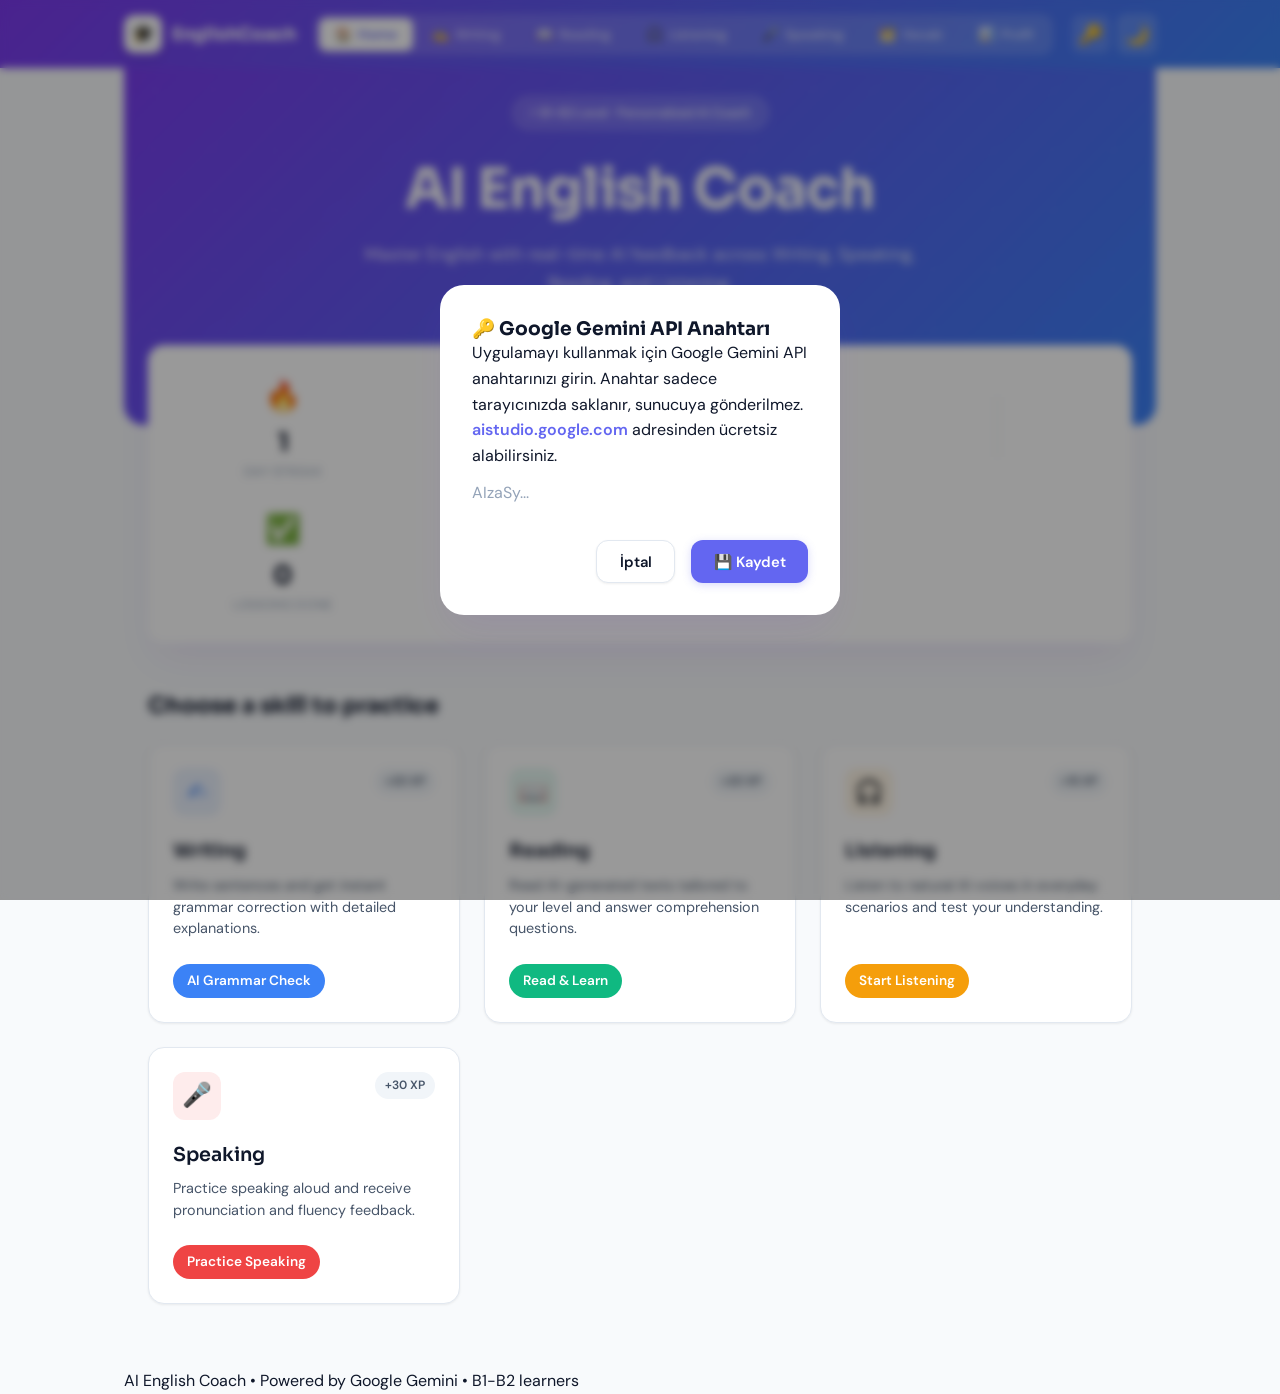
<file: index.html>
<!DOCTYPE html>
<html lang="en">
<head>
  <meta charset="UTF-8">
  <meta name="viewport" content="width=device-width, initial-scale=1.0">
  <meta name="description" content="AI English Coach — B1-B2 learners için AI destekli kişiselleştirilmiş İngilizce koçu. Write, Read, Listen, Speak.">
  <meta name="theme-color" content="#0d1b2a">
  <meta name="apple-mobile-web-app-status-bar-style" content="black-translucent">
  <title>AI English Coach — Your Personal AI Language Tutor</title>
  <link rel="stylesheet" href="assets/css/main.css">
  <script>
    // Theme state persistence - run immediately to prevent flashing
    (function() {
      try {
        const savedTheme = localStorage.getItem('ec_theme');
        if (savedTheme === 'dark' || (!savedTheme && window.matchMedia('(prefers-color-scheme: dark)').matches)) {
          document.documentElement.setAttribute('data-theme', 'dark');
        } else {
          document.documentElement.removeAttribute('data-theme');
        }
      } catch (e) {}
    })();
  </script>
</head>
<body>

<div class="app-wrapper">

  <!-- ===================== HEADER ===================== -->
  <header class="app-header">
    <div class="container">
      <a class="logo" href="#" id="logo-link">
        <div class="logo-icon">🎓</div>
        <span class="logo-text">English<span>Coach</span></span>
      </a>

      <nav class="nav-tabs" role="tablist" aria-label="Ana navigasyon">
        <button class="nav-tab active" data-module="home"      role="tab" aria-selected="true"><span class="tab-icon">🏠</span> Home</button>
        <button class="nav-tab"        data-module="writing"   role="tab" aria-selected="false"><span class="tab-icon">✍️</span> Writing</button>
        <button class="nav-tab"        data-module="reading"   role="tab" aria-selected="false"><span class="tab-icon">📖</span> Reading</button>
        <button class="nav-tab"        data-module="listening" role="tab" aria-selected="false"><span class="tab-icon">🎧</span> Listening</button>
        <button class="nav-tab"        data-module="speaking"  role="tab" aria-selected="false"><span class="tab-icon">🎤</span> Speaking</button>
        <button class="nav-tab"        data-module="vocabulary" role="tab" aria-selected="false"><span class="tab-icon">🗂️</span> Vocab</button>
        <button class="nav-tab"        data-module="dashboard" role="tab" aria-selected="false"><span class="tab-icon">📊</span> Profil</button>
      </nav>

      <div style="display: flex; gap: 0.5rem; align-items: center;">
        <button class="btn btn-ghost" id="settings-btn" title="API Anahtarını Değiştir" aria-label="API Ayarları" style="font-size:1.2rem; padding:0.4rem;">🔑</button>
        <button class="btn btn-ghost" id="theme-toggle-btn" title="Karanlık/Açık Tema" aria-label="Tema Değiştir" style="font-size:1.2rem; padding:0.4rem;">🌙</button>
      </div>
    </div>
  </header>

  <!-- ===================== MAIN ===================== -->
  <main>
    <div class="container">

      <!-- Removed old Stats Bar to use Floating Stats -->

      <!-- ============ HOME / LANDING ============ -->
      <div id="landing">
        <div class="hero-background">
          <div class="container">
            <div class="hero-badge">⚡ B1-B2 Level · Personalized AI Coach</div>
            <h1 class="hero-title">AI English Coach</h1>
            <p class="hero-subtitle">
              Master English with real-time AI feedback across Writing, Speaking, Reading, and Listening.
            </p>
          </div>
        </div>

        <div class="container">
          <!-- ============ GAMIFICATION DASHBOARD ============ -->
          <div class="floating-stats-wrapper">
            <div class="gamification-dashboard">
              <div class="stat-card">
                <div class="stat-icon" id="streak-icon">🔥</div>
                <div class="stat-value" id="stat-streak">0</div>
                <div class="stat-label">Day Streak</div>
              </div>
              <div class="stat-divider"></div>
              <div class="stat-card">
                <div class="stat-icon" style="color: #3b82f6;">⭐</div>
                <div class="stat-value" id="stat-xp">0</div>
                <div class="stat-label">Total XP</div>
              </div>
              <div class="stat-divider"></div>
              <div class="stat-card">
                <div class="stat-icon" style="color: #10b981;">✅</div>
                <div class="stat-value" id="stat-lessons">0</div>
                <div class="stat-label">Lessons Done</div>
              </div>
              <div class="stat-divider"></div>
              <div class="stat-card">
                <div class="stat-icon" style="color: #6366f1;">🎯</div>
                <div class="stat-value" id="stat-goal">0%</div>
                <div class="stat-label">Weekly Goal</div>
              </div>
            </div>
          </div>

          <h2 class="section-title">Choose a skill to practice</h2>
          <div class="modules-grid">
            <div class="module-card" data-module="writing" role="button" tabindex="0">
              <div class="module-card-header">
                <div class="card-icon-box">✍️</div>
                <span class="xp-badge">+20 XP</span>
              </div>
              <div class="card-title">Writing</div>
              <div class="card-desc">Write sentences and get instant grammar correction with detailed explanations.</div>
              <div class="card-action">AI Grammar Check</div>
            </div>
            
            <div class="module-card" data-module="reading" role="button" tabindex="0">
              <div class="module-card-header">
                <div class="card-icon-box">📖</div>
                <span class="xp-badge">+20 XP</span>
              </div>
              <div class="card-title">Reading</div>
              <div class="card-desc">Read AI-generated texts tailored to your level and answer comprehension questions.</div>
              <div class="card-action">Read & Learn</div>
            </div>
            
            <div class="module-card" data-module="listening" role="button" tabindex="0">
              <div class="module-card-header">
                <div class="card-icon-box">🎧</div>
                <span class="xp-badge">+15 XP</span>
              </div>
              <div class="card-title">Listening</div>
              <div class="card-desc">Listen to natural AI voices in everyday scenarios and test your understanding.</div>
              <div class="card-action">Start Listening</div>
            </div>
            
            <div class="module-card" data-module="speaking" role="button" tabindex="0">
              <div class="module-card-header">
                <div class="card-icon-box">🎤</div>
                <span class="xp-badge">+30 XP</span>
              </div>
              <div class="card-title">Speaking</div>
              <div class="card-desc">Practice speaking aloud and receive pronunciation and fluency feedback.</div>
              <div class="card-action">Practice Speaking</div>
            </div>
          </div>
        </div>
      </div>

      <!-- ============ WRITING MODULE ============ -->
      <section class="module-view" id="module-writing" role="tabpanel" aria-label="Writing Practice">
        <div class="module-header">
          <div class="module-header-icon" style="color:var(--accent-writing); background:var(--surface-2);">✍️</div>
          <div>
            <h2>Writing Practice</h2>
            <p>İngilizce yaz, AI analiz etsin</p>
          </div>
        </div>

        <div class="input-area">
          <label for="writing-input">Cümlenizi veya paragrafınızı yazın</label>
          <textarea id="writing-input" placeholder="e.g. Yesterday I go to school and learn many new things..." rows="5" maxlength="500"></textarea>
          <div class="input-meta">
            <span class="char-count" id="writing-char-count">0 / 500</span>
            <div style="display:flex;gap:0.5rem">
              <button class="btn btn-secondary" id="writing-example-btn" style="font-size:0.825rem;padding:0.4rem 0.9rem">
                💡 Örnek
              </button>
              <button class="btn btn-ghost" id="writing-clear-btn" style="font-size:0.825rem">
                🗑 Temizle
              </button>
            </div>
          </div>
        </div>

        <div style="display:flex;gap:0.75rem;align-items:center;flex-wrap:wrap">
          <button class="btn btn-primary" id="writing-analyze-btn">
            <span>🔍 Analiz Et</span>
          </button>
          <span style="font-size:0.8rem;color:var(--text-muted)">Ctrl+Enter ile de gönderebilirsin</span>
        </div>

        <div id="writing-feedback"></div>
      </section>

      <!-- ============ READING MODULE ============ -->
      <section class="module-view" id="module-reading" role="tabpanel" aria-label="Reading Practice">
        <div class="module-header">
          <div class="module-header-icon" style="color:var(--accent-reading); background:var(--surface-2);">📖</div>
          <div>
            <h2>Reading Practice</h2>
            <p>AI metin üret, anlama sorularını çöz</p>
          </div>
        </div>

        <div class="glass-panel">
          <div style="display:flex;gap:1rem;flex-wrap:wrap;align-items:flex-end">
            <div style="flex:1;min-width:200px">
              <label class="section-label">Konu</label>
              <div id="reading-topics" class="topic-selector"></div>
            </div>
            <div>
              <label class="section-label" for="reading-level">Seviye</label>
              <select id="reading-level" class="select-styled">
                <option value="B1">B1 — Orta</option>
                <option value="B2">B2 — Orta-Üstü</option>
              </select>
            </div>
            <button class="btn btn-primary" id="reading-generate-btn">📄 Metin Üret</button>
          </div>
        </div>

        <div id="reading-content">
          <div class="empty-state">
            <div class="empty-icon">📚</div>
            <p>Seviye ve konu seçip "Metin Üret"e tıklayın</p>
          </div>
        </div>
      </section>

      <!-- ============ LISTENING MODULE ============ -->
      <section class="module-view" id="module-listening" role="tabpanel" aria-label="Listening Practice">
        <div class="module-header">
          <div class="module-header-icon" style="color:var(--accent-listening); background:var(--surface-2);">🎧</div>
          <div>
            <h2>Listening Practice</h2>
            <p>Dinle, anla, test et</p>
          </div>
        </div>

        <div class="glass-panel">
          <div style="display:flex;gap:1rem;flex-wrap:wrap;align-items:flex-end">
            <div style="flex:1;min-width:200px">
              <label class="section-label">Konu</label>
              <div id="listening-topics" class="topic-selector"></div>
            </div>
            <div>
              <label class="section-label" for="listening-level">Seviye</label>
              <select id="listening-level" class="select-styled">
                <option value="B1">B1 — Orta</option>
                <option value="B2">B2 — Orta-Üstü</option>
              </select>
            </div>
            <button class="btn btn-primary" id="listening-generate-btn">🎵 İçerik Üret</button>
          </div>
        </div>

        <div id="listening-content">
          <div class="empty-state">
            <div class="empty-icon">🎧</div>
            <p>Konu seçip içerik üretin, otomatik oynatılacak</p>
          </div>
        </div>
      </section>

      <!-- ============ SPEAKING MODULE ============ -->
      <section class="module-view" id="module-speaking" role="tabpanel" aria-label="Speaking Practice">
        <div class="module-header">
          <div class="module-header-icon" style="color:var(--accent-speaking); background:var(--surface-2);">🎤</div>
          <div>
            <h2>Speaking Practice</h2>
            <p>Konuş, AI geri bildirim versin</p>
          </div>
        </div>

        <!-- Prompt generator -->
        <div class="glass-panel">
          <div style="display:flex;gap:1rem;flex-wrap:wrap;align-items:flex-end">
            <div style="flex:1;min-width:200px">
              <label class="section-label">Konu</label>
              <div id="speaking-topics" class="topic-selector"></div>
            </div>
            <button class="btn btn-secondary" id="speaking-get-prompt-btn">💬 Prompt Üret</button>
          </div>
        </div>

        <div id="speaking-prompt-card"></div>

        <!-- Recording area -->
        <div class="recording-area">
          <button class="mic-btn" id="speaking-mic-btn" title="Kayda başla/durdur" aria-label="Mikrofon">🎤</button>
          <div class="recording-timer" id="speaking-timer">00:00</div>
          <div class="recording-status" id="speaking-status">🎤 Başlamak için mikrofona tıklayın</div>
          <div class="transcript-box" id="speaking-transcript">
            <span style="color:var(--text-muted)">Transkript burada görünecek...</span>
          </div>
        </div>

        <div style="display:flex;gap:0.75rem;margin-bottom:1.5rem;flex-wrap:wrap">
          <button class="btn btn-primary" id="speaking-analyze-btn">🔍 Konuşmayı Analiz Et</button>
          <button class="btn btn-secondary" id="speaking-clear-btn">🗑 Temizle</button>
        </div>

        <div id="speaking-feedback"></div>
      </section>

      <!-- ============ DASHBOARD MODULE ============ -->
      <section class="module-view" id="module-dashboard" role="tabpanel" aria-label="Progress Dashboard">
        <div class="module-header">
          <div class="module-header-icon" style="color:#8b5cf6; background:var(--surface-2);">📊</div>
          <div>
            <h2>Gelişim & Profil</h2>
            <p>İstatistiklerinizi ve başarımlarınızı takip edin</p>
          </div>
        </div>

        <div class="glass-panel" style="margin-bottom: 2rem;">
          <h3 style="margin-bottom: 1.5rem; color: var(--text-primary);">Beceri Analizi</h3>
          <div id="dashboard-charts" style="display: flex; flex-direction: column; gap: 1.5rem;">
            <!-- Çubuk Grafikler JS ile Doldurulacak -->
          </div>
        </div>

        <h3 class="section-title" style="margin-top: 2rem;">Kazanılan Rozetler (Achievements)</h3>
        <div class="modules-grid" id="dashboard-badges">
            <!-- Rozetler JS ile Doldurulacak -->
        </div>
      </section>

      <!-- ============ VOCABULARY MODULE ============ -->
      <section class="module-view" id="module-vocabulary" role="tabpanel" aria-label="Vocabulary Builder">
        <div class="module-header">
          <div class="module-header-icon" style="color:#14b8a6; background:var(--surface-2);">🗂️</div>
          <div>
            <h2>Kelime Defteri</h2>
            <p>Kaydettiğiniz kelimeleri tekrar edin ve öğrenin</p>
          </div>
        </div>

        <div style="display:flex; justify-content:flex-end; margin-bottom:1rem;">
          <button class="btn btn-primary" id="vocab-quiz-btn">🎲 Flashcard Quiz Başlat</button>
        </div>

        <div class="glass-panel">
          <div id="vocab-list" style="display:flex; flex-direction:column; gap:0.75rem;">
            <!-- Kelimeler Buraya Gelecek -->
            <div class="empty-state">
              <div class="empty-icon">📭</div>
              <p>Henüz hiç kelime kaydetmediniz.<br>Reading veya Listening yaparken metindeki bilmediğiniz kelimelere tıklayarak buraya ekleyebilirsiniz.</p>
            </div>
          </div>
        </div>

      </section>

      <!-- Removed WEB READER and ROLEPLAY MODULES -->

    </div><!-- /container -->
  </main>

  <!-- ===================== FOOTER ===================== -->
  <footer class="app-footer">
    <div class="container">
      AI English Coach • Powered by Google Gemini • B1-B2 learners
    </div>
  </footer>

</div><!-- /app-wrapper -->

<!-- ===================== MOBILE BOTTOM NAV ===================== -->
<nav class="mobile-nav" aria-label="Mobil navigasyon">
  <div class="mobile-nav-inner">
    <button class="mobile-nav-btn active" data-module="home">
      <span class="nav-icon">🏠</span>
      <span>Home</span>
    </button>
    <button class="mobile-nav-btn" data-module="writing">
      <span class="nav-icon">✍️</span>
      <span>Write</span>
    </button>
    <button class="mobile-nav-btn" data-module="reading">
      <span class="nav-icon">📖</span>
      <span>Read</span>
    </button>
    <button class="mobile-nav-btn" data-module="listening">
      <span class="nav-icon">🎧</span>
      <span>Listen</span>
    </button>
    <button class="mobile-nav-btn" data-module="speaking">
      <span class="nav-icon">🎤</span>
      <span>Speak</span>
    </button>
    <button class="mobile-nav-btn" data-module="vocabulary">
      <span class="nav-icon">🗂️</span>
      <span>Vocab</span>
    </button>
    <button class="mobile-nav-btn" data-module="dashboard">
      <span class="nav-icon">📊</span>
      <span>Profil</span>
    </button>
  </div>
</nav>

<!-- Flashcard Quiz Modal -->
<div id="vocab-quiz-modal" class="modal-overlay">
  <div class="modal-content" style="text-align:center;">
    <div id="quiz-word" style="font-size:2rem; font-weight:700; margin-bottom:1rem; color:var(--text-primary);">Word</div>
    <button class="btn btn-secondary" id="quiz-show-btn" style="width:100%; margin-bottom:1rem;">Anlamını Göster</button>
    <div id="quiz-answer" style="display:none; padding:1rem; background:var(--surface-2); border-radius:var(--radius-md); margin-bottom:1.5rem; text-align:left;">
      <p style="font-weight:600; color:var(--text-primary);">Anlamı:</p>
      <p id="quiz-definition" style="color:var(--text-secondary); margin-bottom:0.5rem;"></p>
    </div>
    <div id="quiz-actions" style="display:none; gap:1rem; justify-content:center;">
      <button class="btn btn-secondary" id="quiz-fail-btn" style="border-color:#ef4444; color:#ef4444;">Bilemedim</button>
      <button class="btn btn-secondary" id="quiz-pass-btn" style="border-color:#10b981; color:#10b981;">Bildim</button>
    </div>
    <button class="btn btn-ghost" id="quiz-close-btn" style="margin-top:1rem;">Kapat</button>
  </div>
</div>

<!-- Toast container -->
<div id="toast-container" class="toast-container" aria-live="polite"></div>

<!-- ===================== API KEY MODAL ===================== -->
<div id="api-key-modal" class="modal-overlay">
  <div class="modal-content">
    <h3>🔑 Google Gemini API Anahtarı</h3>
    <p>
      Uygulamayı kullanmak için Google Gemini API anahtarınızı girin.
      Anahtar sadece tarayıcınızda saklanır, sunucuya gönderilmez.<br>
      <a href="https://aistudio.google.com/app/apikey" target="_blank" rel="noopener" style="color:var(--primary-solid); font-weight:600; text-decoration:none;">aistudio.google.com</a> adresinden ücretsiz alabilirsiniz.
    </p>
    <input
      id="api-key-input"
      type="password"
      placeholder="AIzaSy..."
      autocomplete="off"
    >
    <div class="modal-actions">
      <button class="btn btn-secondary" id="cancel-api-key">İptal</button>
      <button class="btn btn-primary" id="save-api-key">💾 Kaydet</button>
    </div>
  </div>
</div>

<!-- ===================== SCRIPTS ===================== -->
<script type="module" src="assets/js/app.js"></script>

</body>
</html>
</file>
<file: assets/css/main.css>
/* =========================================
   AI English Coach â€” Figma Light Theme
   Font: Sora (headings) + DM Sans (body)
   ========================================= */

@import url('https://fonts.googleapis.com/css2?family=Sora:wght@400;600;700&family=DM+Sans:wght@400;500;600&display=swap');

/* =========================================
   CSS CUSTOM PROPERTIES
   ========================================= */
:root {
  /* Light Theme Colors */
  --bg-body: #f8fafc;
  --bg-card: #ffffff;
  
  --text-primary: #0f172a;
  --text-secondary: #475569;
  --text-muted: #94a3b8;
  
  --border: #e2e8f0;
  --border-hover: #cbd5e1;
  --border-active: #94a3b8;
  
  --primary-gradient: linear-gradient(135deg, #7c3aed, #3b82f6);
  --primary-solid: #6366f1;
  
  --surface-1: #ffffff;
  --surface-2: #f1f5f9;
  --surface-3: #e2e8f0;

  --shadow-sm: 0 1px 3px rgba(0,0,0,0.05), 0 1px 2px rgba(0,0,0,0.02);
  --shadow-md: 0 4px 6px -1px rgba(0,0,0,0.05), 0 2px 4px -2px rgba(0,0,0,0.05);
  --shadow-lg: 0 10px 25px -5px rgba(0,0,0,0.05), 0 8px 10px -6px rgba(0,0,0,0.01);
  --shadow-float: 0 20px 40px -10px rgba(124, 58, 237, 0.1);

  --radius-sm: 8px;
  --radius-md: 12px;
  --radius-lg: 16px;
  --radius-xl: 24px;
  --radius-full: 100px;

  --transition: 0.25s cubic-bezier(0.4, 0, 0.2, 1);
  --transition-spring: 0.4s cubic-bezier(0.34, 1.56, 0.64, 1);
  
  --accent-writing: #3b82f6;
  --accent-reading: #10b981;
  --accent-listening: #f59e0b;
  --accent-speaking: #ef4444;
}

/* Dark mode: hem html hem body üzerinden tetikle */
[data-theme="dark"],
body[data-theme="dark"] {
  --bg-body: #0f172a;
  --bg-card: #1e293b;
  
  --text-primary: #e2e8f0;
  --text-secondary: #94a3b8;
  --text-muted: #64748b;
  
  --border: #334155;
  --border-hover: #475569;
  --border-active: #64748b;
  
  --surface-1: #1e293b;
  --surface-2: #1e2a3a;
  --surface-3: #334155;

  --shadow-sm: 0 1px 3px rgba(0,0,0,0.5), 0 1px 2px rgba(0,0,0,0.3);
  --shadow-md: 0 4px 6px -1px rgba(0,0,0,0.5), 0 2px 4px -2px rgba(0,0,0,0.5);
  --shadow-lg: 0 10px 25px -5px rgba(0,0,0,0.5), 0 8px 10px -6px rgba(0,0,0,0.3);
  --shadow-float: 0 20px 40px -10px rgba(0,0,0,0.7);

  /* Dark mode skeleton shimmer */
  --skeleton-shimmer: rgba(255,255,255,0.05);
}

/* =========================================
   RESET & BASE
   ========================================= */
/* Universal reset */
html { font-size: 16px; scroll-behavior: smooth; }

body {
  font-family: 'DM Sans', system-ui, sans-serif;
  background: var(--bg-body);
  color: var(--text-primary);
  min-height: 100vh;
  line-height: 1.6;
  -webkit-font-smoothing: antialiased;
  -moz-osx-font-smoothing: grayscale;
  overflow-x: hidden;
  transition: background-color 0.3s ease, color 0.3s ease;
}

/* Ensure inputs, buttons, selects, and textareas inherit the body font */
input, textarea, button, select {
  font-family: inherit;
  font-size: inherit;
}

*, *::before, *::after { 
  box-sizing: border-box; 
  margin: 0; 
  padding: 0;
}

img, video {
  max-width: 100%;
  height: auto;
}

h1, h2, h3, h4 {
  font-family: 'Sora', sans-serif;
  line-height: 1.25;
  word-break: break-word;
}

p, span, div {
  word-wrap: break-word;
}

/* =========================================
   LAYOUT
   ========================================= */
.app-wrapper {
  position: relative;
  z-index: 1;
  min-height: 100vh;
  display: flex;
  flex-direction: column;
}

.container {
  max-width: 1080px;
  margin: 0 auto;
  padding: 0 1.5rem;
  width: 100%;
}

/* =========================================
   HEADER / NAVIGATION
   ========================================= */
.app-header {
  padding: 0.85rem 0;
  position: fixed;
  top: 0;
  left: 0;
  right: 0;
  z-index: 100;
  background: var(--primary-gradient);
}

.app-header .container {
  display: flex;
  align-items: center;
  justify-content: space-between;
  gap: 1rem;
}

.logo {
  display: flex;
  align-items: center;
  gap: 10px;
  text-decoration: none;
  flex-shrink: 0;
}

.logo-icon {
  width: 38px;
  height: 38px;
  background: var(--bg-card);
  border-radius: 10px;
  display: flex;
  align-items: center;
  justify-content: center;
  font-size: 18px;
  flex-shrink: 0;
  box-shadow: 0 4px 12px rgba(0,0,0,0.1);
}

.logo-text {
  font-family: 'Sora', sans-serif;
  font-size: 1.1rem;
  font-weight: 700;
  color: #ffffff;
}

/* Desktop Nav Tabs */
.nav-tabs {
  display: flex;
  gap: 3px;
  background: rgba(255,255,255,0.15);
  backdrop-filter: blur(12px);
  -webkit-backdrop-filter: blur(12px);
  padding: 4px;
  border-radius: var(--radius-md);
}

.nav-tab {
  padding: 0.5rem 1rem;
  border: none;
  background: transparent;
  color: rgba(255,255,255,0.8);
  font-family: 'DM Sans', sans-serif;
  font-size: 0.85rem;
  font-weight: 500;
  border-radius: var(--radius-sm);
  cursor: pointer;
  transition: all var(--transition);
  display: flex;
  align-items: center;
  gap: 6px;
}

.nav-tab:hover {
  color: #ffffff;
  background: rgba(255,255,255,0.1);
}

.nav-tab.active {
  background: var(--bg-card);
  color: var(--primary-solid);
  font-weight: 600;
  box-shadow: var(--shadow-sm);
}

/* Settings button */
#settings-btn {
  font-size: 1.2rem;
  width: 38px;
  height: 38px;
  border-radius: var(--radius-sm);
  display: flex;
  align-items: center;
  justify-content: center;
  color: #ffffff;
  background: rgba(255,255,255,0.15);
  transition: all var(--transition);
  border: none;
  cursor: pointer;
}

#settings-btn:hover {
  background: rgba(255,255,255,0.25);
  transform: rotate(45deg);
}

/* =========================================
   MOBILE BOTTOM NAVIGATION
   ========================================= */
.mobile-nav {
  display: none;
  position: fixed;
  bottom: 0;
  left: 0;
  right: 0;
  z-index: 150;
  background: var(--bg-card);
  box-shadow: 0 -4px 20px rgba(0,0,0,0.05);
  padding: 0.4rem 0.5rem calc(0.4rem + env(safe-area-inset-bottom, 0px));
}

.mobile-nav-inner {
  display: flex;
  justify-content: flex-start;
  align-items: center;
  max-width: 480px;
  margin: 0 auto;
  overflow-x: auto;
  scroll-snap-type: x mandatory;
  -webkit-overflow-scrolling: touch;
  gap: 8px;
  padding: 0 4px;
  -ms-overflow-style: none;
  scrollbar-width: none;
}
.mobile-nav-inner::-webkit-scrollbar {
  display: none;
}

.mobile-nav-btn {
  display: flex;
  flex-direction: column;
  align-items: center;
  gap: 4px;
  padding: 0.4rem 0.6rem;
  border: none;
  background: transparent;
  color: var(--text-muted);
  font-family: 'DM Sans', sans-serif;
  font-size: 0.65rem;
  font-weight: 500;
  cursor: pointer;
  transition: all var(--transition);
  border-radius: var(--radius-sm);
  min-width: 52px;
  flex-shrink: 0;
  scroll-snap-align: start;
}

.mobile-nav-btn .nav-icon {
  font-size: 1.3rem;
  line-height: 1;
  transition: transform var(--transition-spring);
}

.mobile-nav-btn:hover,
.mobile-nav-btn.active {
  color: var(--primary-solid);
}

.mobile-nav-btn.active .nav-icon {
  transform: scale(1.15) translateY(-2px);
}

/* =========================================
   HERO / LANDING
   ========================================= */
#landing { position: relative; }

.hero-background {
  background: var(--primary-gradient);
  padding: 6rem 0 8rem;
  text-align: center;
  position: relative;
  border-bottom-left-radius: 20px;
  border-bottom-right-radius: 20px;
}

/* Decorative subtle circles in background */
.hero-background::before {
  content: '';
  position: absolute;
  top: 0; left: 0; right: 0; bottom: 0;
  background: url("data:image/svg+xml,%3Csvg width='60' height='60' viewBox='0 0 60 60' xmlns='http://www.w3.org/2000/svg'%3E%3Ccircle cx='30' cy='30' r='1' fill='%23ffffff' fill-opacity='0.15'/%3E%3C/svg%3E");
  pointer-events: none;
  border-bottom-left-radius: 20px;
  border-bottom-right-radius: 20px;
}

.hero-badge {
  display: inline-flex;
  align-items: center;
  gap: 6px;
  background: rgba(255,255,255,0.15);
  color: #ffffff;
  font-size: 0.8rem;
  font-weight: 500;
  padding: 6px 16px;
  border-radius: var(--radius-full);
  margin-bottom: 1.5rem;
  backdrop-filter: blur(8px);
  -webkit-backdrop-filter: blur(8px);
  border: 1px solid rgba(255,255,255,0.2);
}

.hero-title {
  font-size: clamp(2.2rem, 6vw, 3.5rem);
  font-weight: 700;
  color: #ffffff;
  margin-bottom: 1rem;
  letter-spacing: -0.02em;
}

.hero-subtitle {
  font-size: 1.1rem;
  color: rgba(255,255,255,0.85);
  max-width: 580px;
  margin: 0 auto;
}

/* =========================================
   GAMIFICATION DASHBOARD (Floating Stats)
   ========================================= */
.floating-stats-wrapper {
  margin-top: -5rem; /* Pull up over the hero */
  position: relative;
  z-index: 10;
  margin-bottom: 3rem;
}

.gamification-dashboard {
  background: var(--bg-card);
  border-radius: var(--radius-lg);
  box-shadow: var(--shadow-float);
  padding: 1.75rem;
  display: grid;
  grid-template-columns: repeat(4, 1fr);
  gap: 1.5rem;
  position: relative;
}

.stat-divider {
  width: 1px;
  background: var(--border);
  height: 60px;
  margin: auto;
}

.stat-card {
  display: flex;
  flex-direction: column;
  align-items: center;
  justify-content: center;
  text-align: center;
}

.stat-icon {
  font-size: 1.8rem;
  margin-bottom: 0.5rem;
}

.stat-value {
  font-family: 'Sora', sans-serif;
  font-size: 1.6rem;
  font-weight: 700;
  color: var(--text-primary);
  line-height: 1.2;
}

.stat-label {
  font-size: 0.8rem;
  color: var(--text-muted);
  text-transform: uppercase;
  letter-spacing: 0.05em;
  margin-top: 4px;
}

/* =========================================
   MODULE CARDS (Choose a skill)
   ========================================= */
.section-title {
  font-size: 1.4rem;
  color: var(--text-primary);
  margin-bottom: 1.5rem;
}

.modules-grid {
  display: grid;
  grid-template-columns: repeat(auto-fit, minmax(240px, 1fr));
  gap: 1.5rem;
  padding-bottom: 4rem;
}

.module-card {
  background: var(--bg-card);
  border-radius: var(--radius-lg);
  border: 1px solid var(--border);
  padding: 1.5rem;
  cursor: pointer;
  transition: all var(--transition);
  position: relative;
  box-shadow: var(--shadow-sm);
  display: flex;
  flex-direction: column;
}

.module-card:hover {
  transform: translateY(-4px);
  box-shadow: var(--shadow-lg);
  border-color: var(--border-hover);
}

.module-card-header {
  display: flex;
  justify-content: space-between;
  align-items: flex-start;
  margin-bottom: 1.25rem;
}

.card-icon-box {
  width: 48px;
  height: 48px;
  border-radius: 12px;
  display: flex;
  align-items: center;
  justify-content: center;
  font-size: 1.5rem;
}

.xp-badge {
  background: var(--surface-2);
  color: var(--text-secondary);
  font-size: 0.75rem;
  font-weight: 600;
  padding: 4px 10px;
  border-radius: var(--radius-full);
}

.card-title {
  font-family: 'Sora', sans-serif;
  font-size: 1.2rem;
  font-weight: 600;
  color: var(--text-primary);
  margin-bottom: 0.5rem;
}

.card-desc {
  font-size: 0.9rem;
  color: var(--text-secondary);
  line-height: 1.5;
  margin-bottom: 1.5rem;
  flex-grow: 1;
}

.card-action {
  margin-top: auto;
  align-self: flex-start;
  font-size: 0.85rem;
  font-weight: 600;
  padding: 6px 14px;
  border-radius: var(--radius-full);
}

/* Card Accent Colors */
.module-card[data-module="writing"] .card-icon-box { background: rgba(59,130,246,0.1); color: var(--accent-writing); }
.module-card[data-module="writing"] .card-action   { background: var(--accent-writing); color: white; }

.module-card[data-module="reading"] .card-icon-box { background: rgba(16,185,129,0.1); color: var(--accent-reading); }
.module-card[data-module="reading"] .card-action   { background: var(--accent-reading); color: white; }

.module-card[data-module="listening"] .card-icon-box { background: rgba(245,158,11,0.1); color: var(--accent-listening); }
.module-card[data-module="listening"] .card-action   { background: var(--accent-listening); color: white; }

.module-card[data-module="speaking"] .card-icon-box { background: rgba(239,68,68,0.1); color: var(--accent-speaking); }
.module-card[data-module="speaking"] .card-action   { background: var(--accent-speaking); color: white; }

/* =========================================
   MODULE VIEWS (Inner Pages)
   ========================================= */
.module-view {
  display: none;
  padding: 5rem 0 5rem;
}

.module-view.active {
  display: block;
}

.module-header {
  display: flex;
  align-items: center;
  gap: 14px;
  margin-bottom: 2rem;
}

.module-header-icon {
  width: 50px;
  height: 50px;
  border-radius: var(--radius-md);
  display: flex;
  align-items: center;
  justify-content: center;
  font-size: 1.5rem;
  flex-shrink: 0;
  background: var(--bg-card);
  box-shadow: var(--shadow-sm);
}

.module-header h2 {
  font-size: 1.5rem;
  font-weight: 700;
  color: var(--text-primary);
}

.module-header p {
  font-size: 0.9rem;
  color: var(--text-secondary);
}

/* =========================================
   COMPONENTS (Forms, Buttons, Cards)
   ========================================= */
.glass-panel {
  background: var(--bg-card);
  border: 1px solid var(--border);
  border-radius: var(--radius-lg);
  padding: 1.5rem;
  margin-bottom: 1.5rem;
  box-shadow: var(--shadow-sm);
}

.input-area {
  background: var(--bg-card);
  border: 1px solid var(--border);
  border-radius: var(--radius-lg);
  padding: 1.25rem;
  margin-bottom: 1rem;
  transition: border-color var(--transition), box-shadow var(--transition);
  box-shadow: var(--shadow-sm);
}

.input-area:focus-within {
  border-color: var(--primary-solid);
  box-shadow: 0 0 0 3px rgba(99, 102, 241, 0.1);
}

.input-area label {
  display: block;
  font-size: 0.8rem;
  font-weight: 600;
  color: var(--text-muted);
  text-transform: uppercase;
  letter-spacing: 0.05em;
  margin-bottom: 0.6rem;
}

textarea, input[type="text"], input[type="password"] {
  width: 100%;
  background: transparent;
  border: none;
  outline: none;
  font-family: 'DM Sans', sans-serif;
  font-size: 1rem;
  color: var(--text-primary);
  line-height: 1.7;
}

textarea {
  resize: vertical;
  min-height: 120px;
}

input[type="password"] {
  height: 48px;
  min-height: auto;
  resize: none;
  line-height: normal;
}

textarea::placeholder, input::placeholder { color: var(--text-muted); }

.input-meta {
  display: flex;
  justify-content: space-between;
  align-items: center;
  margin-top: 0.75rem;
  padding-top: 0.75rem;
  border-top: 1px solid var(--surface-2);
}

.char-count {
  font-size: 0.8rem;
  color: var(--text-muted);
}

/* Buttons */
.btn {
  display: inline-flex;
  align-items: center;
  justify-content: center;
  gap: 8px;
  padding: 0.65rem 1.4rem;
  border-radius: var(--radius-md);
  font-family: 'DM Sans', sans-serif;
  font-size: 0.925rem;
  font-weight: 600;
  cursor: pointer;
  border: none;
  transition: all var(--transition);
  position: relative;
  overflow: hidden;
}

.btn-primary {
  background: var(--primary-solid);
  color: #ffffff;
  box-shadow: 0 2px 8px rgba(99, 102, 241, 0.25);
}

.btn-primary:hover {
  background: #4f46e5;
  transform: translateY(-1px);
  box-shadow: 0 4px 12px rgba(99, 102, 241, 0.35);
}

.btn-secondary {
  background: var(--bg-card);
  color: var(--text-primary);
  border: 1px solid var(--border);
  box-shadow: var(--shadow-sm);
}

.btn-secondary:hover {
  background: var(--surface-2);
  border-color: var(--border-hover);
}

.btn-ghost {
  background: transparent;
  color: var(--text-secondary);
  padding: 0.5rem 1rem;
}

.btn-ghost:hover {
  color: var(--text-primary);
  background: var(--surface-2);
  border-radius: var(--radius-md);
}

/* Tema toggle butonu: header gradient üzerinde her zaman görünür ve tıklanabilir */
#theme-toggle-btn {
  background: rgba(255,255,255,0.15);
  color: #ffffff;
  border-radius: var(--radius-sm);
  border: 1px solid rgba(255,255,255,0.3);
  width: 38px;
  height: 38px;
  font-size: 1.15rem;
  padding: 0;
  flex-shrink: 0;
  cursor: pointer;
  pointer-events: all;
  z-index: 200;
  position: relative;
  display: flex;
  align-items: center;
  justify-content: center;
  transition: all 0.2s ease;
}
#theme-toggle-btn:hover {
  background: rgba(255,255,255,0.3);
  transform: scale(1.1);
}

/* Spinner */
.spinner {
  width: 16px;
  height: 16px;
  border: 2px solid rgba(255, 255, 255, 0.3);
  border-top-color: #ffffff;
  border-radius: 50%;
  animation: spin 0.7s linear infinite;
}
@keyframes spin { to { transform: rotate(360deg); } }

/* =========================================
   SPECIFIC MODULE STYLES
   ========================================= */
/* Reading / Listening Options */
.option-btn {
  display: flex;
  align-items: center;
  gap: 12px;
  padding: 0.8rem 1.2rem;
  background: var(--bg-card);
  border: 1px solid var(--border);
  border-radius: var(--radius-md);
  cursor: pointer;
  font-family: 'DM Sans', sans-serif;
  font-size: 0.95rem;
  color: var(--text-secondary);
  transition: all var(--transition);
  text-align: left;
  margin-bottom: 0.5rem;
  box-shadow: var(--shadow-sm);
}

.option-btn:hover {
  border-color: var(--primary-solid);
  background: rgba(99,102,241,0.02);
}

.option-btn.selected {
  border-color: var(--primary-solid);
  background: rgba(99,102,241,0.05);
  color: var(--primary-solid);
  font-weight: 600;
}

.option-letter {
  width: 28px;
  height: 28px;
  border-radius: 50%;
  background: var(--surface-2);
  display: flex;
  align-items: center;
  justify-content: center;
  font-size: 0.8rem;
  font-weight: 600;
  color: var(--text-secondary);
  flex-shrink: 0;
}

.option-btn.selected .option-letter {
  background: var(--primary-solid);
  color: #fff;
}

/* Speaking Mic */
.recording-area {
  background: var(--bg-card);
  border: 1px solid var(--border);
  border-radius: var(--radius-lg);
  padding: 2.5rem;
  text-align: center;
  box-shadow: var(--shadow-sm);
}

.mic-btn {
  width: 80px;
  height: 80px;
  border-radius: 50%;
  background: var(--bg-card);
  border: 2px solid var(--border);
  box-shadow: var(--shadow-sm);
  font-size: 2rem;
  display: flex;
  align-items: center;
  justify-content: center;
  margin: 0 auto 1.5rem;
  cursor: pointer;
  transition: all var(--transition);
}

.mic-btn:hover { border-color: var(--accent-speaking); color: var(--accent-speaking); }

/* Feedback Cards */
.feedback-card {
  background: var(--bg-card);
  border: 1px solid var(--border);
  border-radius: var(--radius-lg);
  box-shadow: var(--shadow-md);
  overflow: hidden;
  margin-top: 1.5rem;
}

.feedback-header {
  padding: 1rem 1.25rem;
  border-bottom: 1px solid var(--border);
  background: var(--surface-2);
  display: flex;
  align-items: center;
  gap: 10px;
}

.corrected-sentence {
  background: rgba(16, 185, 129, 0.05);
  border-left: 4px solid var(--accent-reading);
  padding: 1rem;
  border-radius: 0 var(--radius-sm) var(--radius-sm) 0;
  font-size: 1rem;
  color: var(--text-primary);
}

.error-highlight {
  background: rgba(239, 68, 68, 0.05);
  border-left: 4px solid var(--accent-speaking);
  padding: 1rem;
  border-radius: 0 var(--radius-sm) var(--radius-sm) 0;
  margin-bottom: 0.75rem;
}

/* =========================================
   RESPONSIVE DESIGN (Media Queries)
   ========================================= */
.modal-actions {
  display: flex;
  justify-content: flex-end;
  gap: 1rem;
  margin-top: 1.5rem;
}

/* Tablet (max-width: 1024px) */
@media (max-width: 1024px) {
  .hero-background { padding: 6rem 0 7rem; }
  
  .gamification-dashboard {
    grid-template-columns: repeat(2, 1fr);
    grid-template-rows: auto;
    gap: 1.5rem;
    padding: 1.5rem;
  }
  .stat-divider { display: none; }
  .stat-card:nth-child(1), .stat-card:nth-child(2) {
    border-bottom: 1px solid var(--border);
    padding-bottom: 1.5rem;
  }
  
  .app-header .logo-text { display: none; }
  .nav-tabs { display: none; }
  .mobile-nav { display: block; }
  .app-wrapper { padding-bottom: 70px; }
  
  .container { padding: 0 1.2rem; }
}

/* Mobile (max-width: 768px) */
@media (max-width: 768px) {
  html { font-size: 15px; }
  
  .hero-title { font-size: 2.2rem; }
  .hero-subtitle { font-size: 1rem; }
  
  .modules-grid { grid-template-columns: 1fr 1fr; gap: 1rem; }
  
  .module-view { padding: 4rem 0 3rem; }
  .glass-panel { padding: 1.2rem; }
  
  .floating-stats-wrapper { margin-top: -3.5rem; }
}

/* Mobile Small (max-width: 640px) */
@media (max-width: 640px) {
  .app-header { background: var(--primary-gradient); position: fixed; }
  .hero-title { font-size: 1.8rem; }
  .hero-background { padding: 6rem 0 6rem; border-radius: 0; }
  .hero-background::before { border-radius: 0; }
  
  .gamification-dashboard {
    gap: 1rem;
    padding: 1.2rem;
  }
  .stat-card:nth-child(1), .stat-card:nth-child(2) {
    border-bottom: none;
    padding-bottom: 0;
  }
  .stat-value { font-size: 1.3rem; }
  .stat-icon { font-size: 1.5rem; }

  .modules-grid { grid-template-columns: 1fr; }
  .module-view { padding: 4rem 0 3rem; }
  
  /* Flexbox fix for inline controls */
  .glass-panel > div[style*="display:flex"] {
    flex-direction: column !important;
    align-items: stretch !important;
    gap: 1rem !important;
  }
  .glass-panel > div[style*="display:flex"] > div {
    min-width: 100% !important;
  }
  .glass-panel > div[style*="display:flex"] select {
    width: 100%;
  }
  .glass-panel > div[style*="display:flex"] button {
    width: 100%;
    margin-top: 0.5rem;
  }
  
  /* Module headers */
  .module-header {
    flex-direction: column;
    text-align: center;
    gap: 1rem;
  }
  
  /* Input area and buttons */
  .input-area { padding: 1rem; }
  .input-meta {
    flex-direction: column;
    align-items: flex-start;
    gap: 0.8rem;
  }
  .input-meta > div {
    width: 100%;
    justify-content: space-between;
  }
  .input-meta button {
    flex: 1;
    justify-content: center;
  }
  
  /* Fix Writing analyze button row */
  #module-writing > div[style*="display:flex"]:not(.input-meta) {
    flex-direction: column;
    align-items: stretch !important;
  }
  #module-writing > div[style*="display:flex"]:not(.input-meta) button {
    width: 100%;
  }
  #module-writing > div[style*="display:flex"]:not(.input-meta) span {
    text-align: center;
    margin-top: 0.5rem;
  }
  
  /* Speaking Action buttons */
  #module-speaking > div[style*="display:flex"]:not(.input-meta) {
    flex-direction: column;
    align-items: stretch !important;
    gap: 0.75rem !important;
  }
  #module-speaking > div[style*="display:flex"]:not(.input-meta) button {
    width: 100%;
  }
  
  /* Audio controls */
  .audio-controls {
    flex-wrap: wrap;
    justify-content: center;
  }
  
  /* Dashboard Vocab buttons */
  #module-vocabulary > div[style*="display:flex"] {
    justify-content: center !important;
  }
  #module-vocabulary > div[style*="display:flex"] button {
    width: 100%;
  }
  
  .recording-area {
    padding: 1.5rem 1rem;
  }
}

/* Extra Small (max-width: 480px) */
@media (max-width: 480px) {
  html { font-size: 14px; }
  .container { padding: 0 1rem; }
  
  .hero-background { padding: 5rem 0 5rem; }
  .hero-title { font-size: 1.6rem; }
  .floating-stats-wrapper { margin-top: -2rem; margin-bottom: 2rem; }
  
  .gamification-dashboard {
    grid-template-columns: 1fr 1fr;
    gap: 0.8rem;
    padding: 1rem;
  }
  .stat-value { font-size: 1.2rem; }
  .stat-icon { font-size: 1.3rem; }
  
  .modal-content { padding: 1.5rem; }
  .toast-container { bottom: 80px; right: 1rem; left: 1rem; }
  
  .modal-actions {
    flex-direction: column;
    gap: 0.75rem;
  }
  .modal-actions button {
    width: 100%;
  }
}

/* Modals & Toasts */
.modal-overlay {
  display: none; position: fixed; inset: 0; background: rgba(0,0,0,0.4);
  backdrop-filter: blur(4px); z-index: 200; align-items: center; justify-content: center;
}
.modal-overlay.visible { display: flex; }
.modal-content { background: var(--bg-card); padding: 2rem; border-radius: var(--radius-xl); width: 90%; max-width: 400px; box-shadow: var(--shadow-float); max-height: 85vh; overflow-y: auto; }

.toast-container { position: fixed; bottom: 1.5rem; right: 1.5rem; z-index: 1000; display: flex; flex-direction: column; gap: 0.5rem; }
@media (max-width: 640px) { .toast-container { bottom: 80px; right: 1rem; left: 1rem; } }
.toast { background: var(--bg-card); border: 1px solid var(--border); padding: 1rem; border-radius: var(--radius-md); box-shadow: var(--shadow-lg); color: var(--text-primary); }

.topic-chip { background: var(--bg-card); border: 1px solid var(--border); padding: 6px 12px; border-radius: var(--radius-full); cursor: pointer; color: var(--text-secondary); transition: all 0.2s; }
.topic-chip.active { background: rgba(99,102,241,0.1); border-color: var(--primary-solid); color: var(--primary-solid); }

.select-styled { padding: 8px 12px; border: 1px solid var(--border); border-radius: var(--radius-md); background: var(--bg-card); color: var(--text-primary); outline: none; }

/* UTILS & FORMS */
.empty-state { text-align: center; padding: 4rem 1rem; color: var(--text-muted); background: var(--surface-2); border-radius: var(--radius-lg); border: 1px dashed var(--border); }
.empty-icon { font-size: 3rem; margin-bottom: 1rem; opacity: 0.5; }
.section-label { display: block; font-size: 0.8rem; font-weight: 600; color: var(--text-muted); text-transform: uppercase; letter-spacing: 0.05em; margin-bottom: 0.6rem; }
.topic-selector { display: flex; flex-wrap: wrap; gap: 8px; }

/* =========================================
   RESTORED INNER MODULE STYLES (LIGHT THEME)
   ========================================= */

/* WRITING */
.history-item {
  padding: 1rem; border-bottom: 1px solid var(--surface-2); cursor: pointer;
  transition: background 0.2s;
}
.history-item:hover { background: var(--surface-2); }
.diff-view { font-family: monospace; font-size: 0.9rem; line-height: 1.5; padding: 1rem; background: var(--surface-2); border-radius: var(--radius-md); overflow-x: auto; }
.diff-add { color: #10b981; background: rgba(16,185,129,0.1); padding: 0 4px; border-radius: 4px; }
.diff-remove { color: #ef4444; background: rgba(239,68,68,0.1); text-decoration: line-through; padding: 0 4px; border-radius: 4px; margin-right: 4px; }

/* READING */
.reading-text-card {
  background: var(--bg-card); border: 1px solid var(--border); border-radius: var(--radius-lg);
  padding: 2rem; font-size: 1.1rem; line-height: 1.8; color: var(--text-primary);
  box-shadow: var(--shadow-sm); margin-bottom: 2rem;
}
.highlight {
  background: rgba(99,102,241,0.2); border-bottom: 2px solid var(--primary-solid);
  cursor: help; position: relative; border-radius: 2px;
}
.question-item {
  background: var(--bg-card); border: 1px solid var(--border); border-radius: var(--radius-md);
  padding: 1.5rem; margin-bottom: 1rem; box-shadow: var(--shadow-sm);
}
.question-item p { font-weight: 600; margin-bottom: 1rem; color: var(--text-primary); }
.option-btn.correct { border-color: #10b981; background: rgba(16,185,129,0.05); color: #10b981; }
.option-btn.correct .option-letter { background: #10b981; color: #fff; }
.option-btn.wrong { border-color: #ef4444; background: rgba(239,68,68,0.05); color: #ef4444; }
.option-btn.wrong .option-letter { background: #ef4444; color: #fff; }

/* LISTENING */
.audio-player {
  background: var(--bg-card); border: 1px solid var(--border); border-radius: var(--radius-lg);
  padding: 1.5rem; box-shadow: var(--shadow-sm); margin-bottom: 1.5rem;
}
.audio-controls { display: flex; align-items: center; gap: 15px; margin-bottom: 1rem; }
.play-btn {
  width: 50px; height: 50px; border-radius: 50%; background: var(--primary-solid); color: #fff;
  border: none; cursor: pointer; display: flex; align-items: center; justify-content: center;
  font-size: 1.5rem; box-shadow: 0 4px 10px rgba(99,102,241,0.3); transition: transform 0.2s;
}
.play-btn:hover { transform: scale(1.05); }
.audio-progress-bar {
  flex-grow: 1; height: 8px; background: var(--surface-2); border-radius: 4px;
  overflow: hidden; position: relative;
}
.audio-progress {
  height: 100%; background: var(--primary-solid); width: 0%; border-radius: 4px;
  transition: width 0.1s linear;
}
.transcript-container {
  background: var(--surface-2); border-radius: var(--radius-md); padding: 1.5rem;
  font-size: 1.05rem; line-height: 1.7; color: var(--text-secondary); margin-bottom: 2rem;
  border: 1px solid var(--border); display: none;
}
.transcript-container.visible { display: block; }

/* SPEAKING */
.mic-btn.recording {
  background: rgba(239,68,68,0.1); border-color: var(--accent-speaking);
  color: var(--accent-speaking); animation: pulse-mic 1.5s infinite;
}
@keyframes pulse-mic {
  0% { box-shadow: 0 0 0 0 rgba(239,68,68,0.4); }
  70% { box-shadow: 0 0 0 20px rgba(239,68,68,0); }
  100% { box-shadow: 0 0 0 0 rgba(239,68,68,0); }
}
.waveform-container {
  display: flex; align-items: center; justify-content: center; gap: 4px;
  height: 40px; margin-top: 1rem;
}
.wave-bar {
  width: 4px; height: 8px; background: var(--accent-speaking); border-radius: 4px;
  transition: height 0.1s ease;
}
.transcript-box { background: var(--surface-2); border: 1px solid var(--border); border-radius: var(--radius-md); padding: 1.25rem; min-height: 100px; text-align: left; margin-top: 1.5rem; font-size: 0.95rem; color: var(--text-primary); line-height: 1.6; }
.recording-timer { font-family: 'Sora', monospace; font-size: 1.5rem; font-weight: 600; color: var(--text-primary); margin-bottom: 0.5rem; }
.recording-status { font-size: 0.9rem; color: var(--text-secondary); margin-bottom: 1.5rem; }

/* SKELETON */
.skeleton {
  position: relative; overflow: hidden; background: var(--surface-2); border-radius: var(--radius-sm);
}
.skeleton::after {
  content: ''; position: absolute; inset: 0;
  background: linear-gradient(90deg, transparent, rgba(255,255,255,0.3), transparent);
  animation: shimmer 1.5s infinite;
}
[data-theme="dark"] .skeleton::after {
  background: linear-gradient(90deg, transparent, rgba(255,255,255,0.06), transparent);
}
@keyframes shimmer { from { transform: translateX(-100%); } to { transform: translateX(100%); } }

/* =========================================
   DARK MODE OVERRIDES — Zorla beyaz olan yerleri düzelt
   ========================================= */
[data-theme="dark"] .reading-text-card,
[data-theme="dark"] .question-item,
[data-theme="dark"] .audio-player,
[data-theme="dark"] .recording-area,
[data-theme="dark"] .feedback-card,
[data-theme="dark"] .glass-panel,
[data-theme="dark"] .input-area,
[data-theme="dark"] .transcript-container,
[data-theme="dark"] .transcript-box,
[data-theme="dark"] .modal-content {
  background: var(--bg-card);
  color: var(--text-primary);
  border-color: var(--border);
}

[data-theme="dark"] .feedback-header {
  background: var(--surface-3);
}

[data-theme="dark"] .option-btn {
  background: var(--surface-1);
  color: var(--text-secondary);
  border-color: var(--border);
}

[data-theme="dark"] .toast {
  background: var(--surface-1);
  color: var(--text-primary);
  border-color: var(--border);
}

[data-theme="dark"] select,
[data-theme="dark"] .select-styled {
  background: var(--bg-card);
  color: var(--text-primary);
  border-color: var(--border);
}

[data-theme="dark"] .corrected-sentence {
  color: var(--text-primary);
  background: rgba(16,185,129,0.08);
}

[data-theme="dark"] .error-highlight {
  background: rgba(239,68,68,0.08);
}

[data-theme="dark"] .history-item:hover {
  background: var(--surface-3);
}

/* Light modda karanlık gradient üzerinde beyaz metin doğru — modüllerde override gerekmiyor */
/* Fakat module-view içindeyken header artık gradient değil, temaya uygun olmalı */
.module-view .module-header h2 { color: var(--text-primary); }
.module-view .module-header p { color: var(--text-secondary); }

/* reading-meta etiketleri */
.reading-meta { display: flex; flex-wrap: wrap; gap: 0.5rem; margin-bottom: 1.25rem; }
.meta-tag {
  background: var(--surface-2); color: var(--text-secondary); font-size: 0.8rem;
  font-weight: 600; padding: 4px 12px; border-radius: var(--radius-full);
  border: 1px solid var(--border);
}
[data-theme="dark"] .meta-tag { background: var(--surface-3); color: var(--text-secondary); }

/* question-text */
.question-text { font-weight: 600; color: var(--text-primary); margin-bottom: 1rem; line-height: 1.5; }

/* AI Badge ve Score Badge */
.ai-badge { font-size: 0.8rem; font-weight: 600; padding: 3px 10px; background: var(--surface-3); color: var(--text-secondary); border-radius: var(--radius-full); }
.score-badge { font-size: 0.8rem; font-weight: 600; padding: 3px 10px; border-radius: var(--radius-full); }
.score-badge.good { background: rgba(16,185,129,0.1); color: #10b981; }
.score-badge.fair { background: rgba(245,158,11,0.1); color: #f59e0b; }
.score-badge.poor { background: rgba(239,68,68,0.1); color: #ef4444; }
.level-badge { font-size: 0.8rem; font-weight: 600; padding: 3px 10px; border-radius: var(--radius-full); background: rgba(99,102,241,0.1); color: var(--primary-solid); margin-left: auto; }
.skeleton-line { height: 14px; margin-bottom: 10px; border-radius: 6px; width: 100%; }
.skeleton-title { height: 20px; width: 50%; margin-bottom: 16px; border-radius: 6px; }
.skeleton-block { height: 80px; border-radius: var(--radius-md); margin-bottom: 12px; }

/* FEEDBACK OVERRIDES */
.feedback-body { padding: 1.25rem; }
.feedback-section { margin-bottom: 1.25rem; }
.feedback-section-label {
  font-size: 0.75rem; font-weight: 600; text-transform: uppercase; color: var(--text-muted);
  margin-bottom: 0.5rem; display: flex; align-items: center; gap: 6px;
}
.feedback-section-label .label-dot { width: 6px; height: 6px; border-radius: 50%; background: var(--mint-400, #10b981); }
.feedback-text { font-size: 0.95rem; color: var(--text-primary); line-height: 1.7; }
</file>
